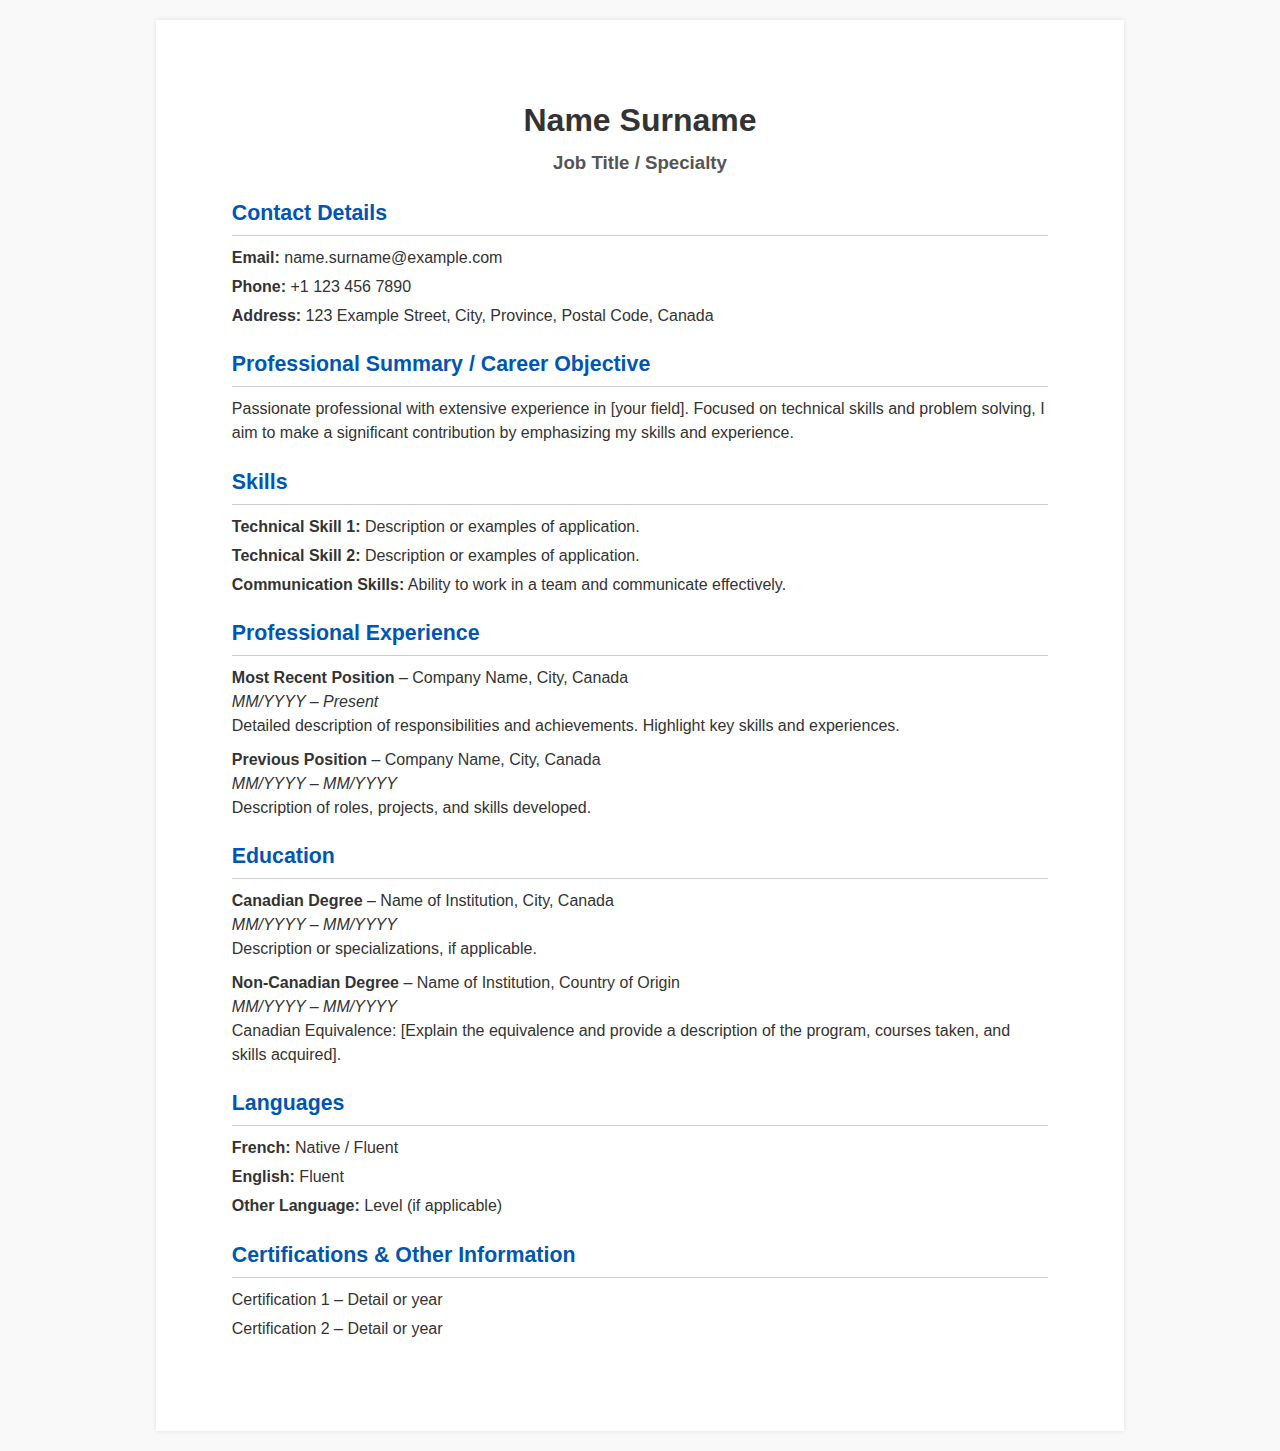
<file: index.html>
<!DOCTYPE html>
<html lang="en">
<head>
  <meta charset="UTF-8">
  <meta name="viewport" content="width=device-width, initial-scale=1">
<link rel="stylesheet" href="style.css">  
<title>Canadian CV</title>
 
</head>
<body>
  <div class="cv-container">
    <!-- Header -->
    <header>
      <h1>Name Surname</h1>
      <h2>Job Title / Specialty</h2>
    </header>

    <!-- Contact Details -->
    <section class="contact">
      <h3>Contact Details</h3>
      <ul>
        <li><strong>Email:</strong> name.surname@example.com</li>
        <li><strong>Phone:</strong> +1 123 456 7890</li>
        <li><strong>Address:</strong> 123 Example Street, City, Province, Postal Code, Canada</li>
      </ul>
    </section>

    <!-- Professional Summary / Career Objective -->
    <section class="resume">
      <h3>Professional Summary / Career Objective</h3>
      <p>
        Passionate professional with extensive experience in [your field]. Focused on technical skills and problem solving, I aim to make a significant contribution by emphasizing my skills and experience.
      </p>
    </section>

    <!-- Skills -->
    <section class="competences">
      <h3>Skills</h3>
      <ul>
        <li><strong>Technical Skill 1:</strong> Description or examples of application.</li>
        <li><strong>Technical Skill 2:</strong> Description or examples of application.</li>
        <li><strong>Communication Skills:</strong> Ability to work in a team and communicate effectively.</li>
        <!-- Add other skills as needed -->
      </ul>
    </section>

    <!-- Professional Experience (Reverse Chronological Order) -->
    <section class="experience">
      <h3>Professional Experience</h3>
      <ul>
        <li>
          <strong>Most Recent Position</strong> – Company Name, City, Canada<br>
          <em>MM/YYYY – Present</em><br>
          <p>Detailed description of responsibilities and achievements. Highlight key skills and experiences.</p>
        </li>
        <li>
          <strong>Previous Position</strong> – Company Name, City, Canada<br>
          <em>MM/YYYY – MM/YYYY</em><br>
          <p>Description of roles, projects, and skills developed.</p>
        </li>
        <!-- Add other experiences as needed -->
      </ul>
    </section>

    <!-- Education -->
    <section class="formation">
      <h3>Education</h3>
      <ul>
        <li>
          <strong>Canadian Degree</strong> – Name of Institution, City, Canada<br>
          <em>MM/YYYY – MM/YYYY</em><br>
          <p>Description or specializations, if applicable.</p>
        </li>
        <li>
          <strong>Non-Canadian Degree</strong> – Name of Institution, Country of Origin<br>
          <em>MM/YYYY – MM/YYYY</em><br>
          <p>
            Canadian Equivalence: [Explain the equivalence and provide a description of the program, courses taken, and skills acquired].
          </p>
        </li>
        <!-- Add other degrees as needed -->
      </ul>
    </section>

    <!-- Languages -->
    <section class="langues">
      <h3>Languages</h3>
      <ul>
        <li><strong>French:</strong> Native / Fluent</li>
        <li><strong>English:</strong> Fluent</li>
        <li><strong>Other Language:</strong> Level (if applicable)</li>
      </ul>
    </section>

    <!-- Certifications & Other Information (Optional) -->
    <section class="certifications">
      <h3>Certifications & Other Information</h3>
      <ul>
        <li>Certification 1 – Detail or year</li>
        <li>Certification 2 – Detail or year</li>
        <!-- Add other relevant information -->
      </ul>
    </section>
  </div>
</body>
</html>
</file>
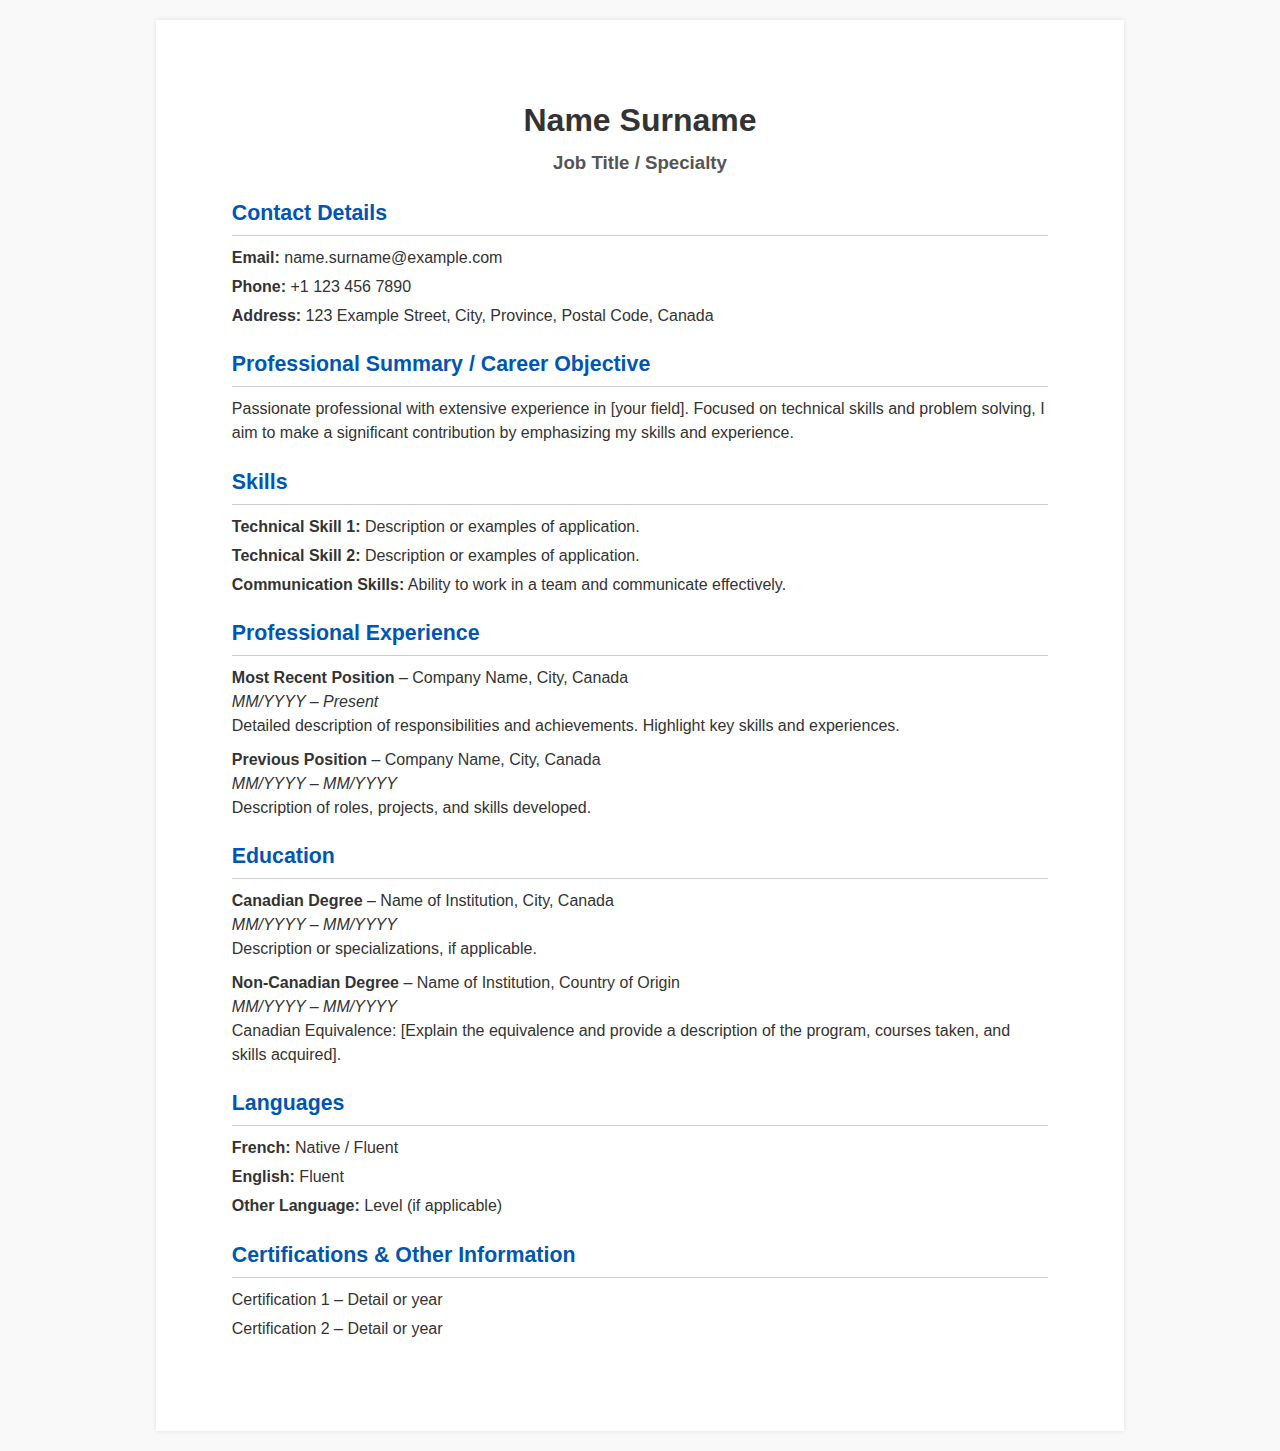
<file: Canadian CV.html>
<!DOCTYPE html>
<html lang="en">
<head>
  <meta charset="UTF-8">
  <meta name="viewport" content="width=device-width, initial-scale=1">
<link rel="stylesheet" href="style.css">  
<title>Canadian CV – Name Surname</title>
 
</head>
<body>
  <div class="cv-container">
    <!-- Header -->
    <header>
      <h1>Name Surname</h1>
      <h2>Job Title / Specialty</h2>
    </header>

    <!-- Contact Details -->
    <section class="contact">
      <h3>Contact Details</h3>
      <ul>
        <li><strong>Email:</strong> name.surname@example.com</li>
        <li><strong>Phone:</strong> +1 123 456 7890</li>
        <li><strong>Address:</strong> 123 Example Street, City, Province, Postal Code, Canada</li>
      </ul>
    </section>

    <!-- Professional Summary / Career Objective -->
    <section class="resume">
      <h3>Professional Summary / Career Objective</h3>
      <p>
        Passionate professional with extensive experience in [your field]. Focused on technical skills and problem solving, I aim to make a significant contribution by emphasizing my skills and experience.
      </p>
    </section>

    <!-- Skills -->
    <section class="competences">
      <h3>Skills</h3>
      <ul>
        <li><strong>Technical Skill 1:</strong> Description or examples of application.</li>
        <li><strong>Technical Skill 2:</strong> Description or examples of application.</li>
        <li><strong>Communication Skills:</strong> Ability to work in a team and communicate effectively.</li>
        <!-- Add other skills as needed -->
      </ul>
    </section>

    <!-- Professional Experience (Reverse Chronological Order) -->
    <section class="experience">
      <h3>Professional Experience</h3>
      <ul>
        <li>
          <strong>Most Recent Position</strong> – Company Name, City, Canada<br>
          <em>MM/YYYY – Present</em><br>
          <p>Detailed description of responsibilities and achievements. Highlight key skills and experiences.</p>
        </li>
        <li>
          <strong>Previous Position</strong> – Company Name, City, Canada<br>
          <em>MM/YYYY – MM/YYYY</em><br>
          <p>Description of roles, projects, and skills developed.</p>
        </li>
        <!-- Add other experiences as needed -->
      </ul>
    </section>

    <!-- Education -->
    <section class="formation">
      <h3>Education</h3>
      <ul>
        <li>
          <strong>Canadian Degree</strong> – Name of Institution, City, Canada<br>
          <em>MM/YYYY – MM/YYYY</em><br>
          <p>Description or specializations, if applicable.</p>
        </li>
        <li>
          <strong>Non-Canadian Degree</strong> – Name of Institution, Country of Origin<br>
          <em>MM/YYYY – MM/YYYY</em><br>
          <p>
            Canadian Equivalence: [Explain the equivalence and provide a description of the program, courses taken, and skills acquired].
          </p>
        </li>
        <!-- Add other degrees as needed -->
      </ul>
    </section>

    <!-- Languages -->
    <section class="langues">
      <h3>Languages</h3>
      <ul>
        <li><strong>French:</strong> Native / Fluent</li>
        <li><strong>English:</strong> Fluent</li>
        <li><strong>Other Language:</strong> Level (if applicable)</li>
      </ul>
    </section>

    <!-- Certifications & Other Information (Optional) -->
    <section class="certifications">
      <h3>Certifications & Other Information</h3>
      <ul>
        <li>Certification 1 – Detail or year</li>
        <li>Certification 2 – Detail or year</li>
        <!-- Add other relevant information -->
      </ul>
    </section>
  </div>
</body>
</html>
</file>
<file: style.css>
/* Define page size for printing (US Letter) */
    @page {
      size: letter;
      margin: 20mm;
    }
    /* Global Styles */
    body {
      font-family: Arial, sans-serif;
      font-size: 12pt;
      line-height: 1.5;
      color: #333;
      background-color: #f9f9f9;
      margin: 0;
      padding: 0;
    }
    .cv-container {
      width: 21.6cm;
      min-height: 27.9cm;
      margin: 20px auto;
      background-color: #fff;
      padding: 20mm;
      box-shadow: 0 0 5px rgba(0,0,0,0.1);
    }
    header {
      text-align: center;
      margin-bottom: 20px;
    }
    header h1 {
      font-size: 24pt;
      margin: 0;
    }
    header h2 {
      font-size: 14pt;
      color: #555;
      margin: 5px 0 0 0;
    }
    section {
      margin-bottom: 15px;
    }
    section h3 {
      font-size: 16pt;
      color: #0056b3;
      border-bottom: 1px solid #ccc;
      padding-bottom: 5px;
      margin-bottom: 10px;
    }
    p, ul {
      margin: 0 0 10px 0;
    }
    ul {
      list-style: none;
      padding-left: 0;
    }
    li {
      margin-bottom: 5px;
    }
    /* Sober link styles */
    a {
      color: #0056b3;
      text-decoration: none;
    }
    a:hover {
      text-decoration: underline;
    }
    /* Print styles: Remove box-shadow for clean printing */
    @media print {
      .cv-container {
        box-shadow: none;
        margin: 0;
        padding: 0;
      }
    }
</file>
